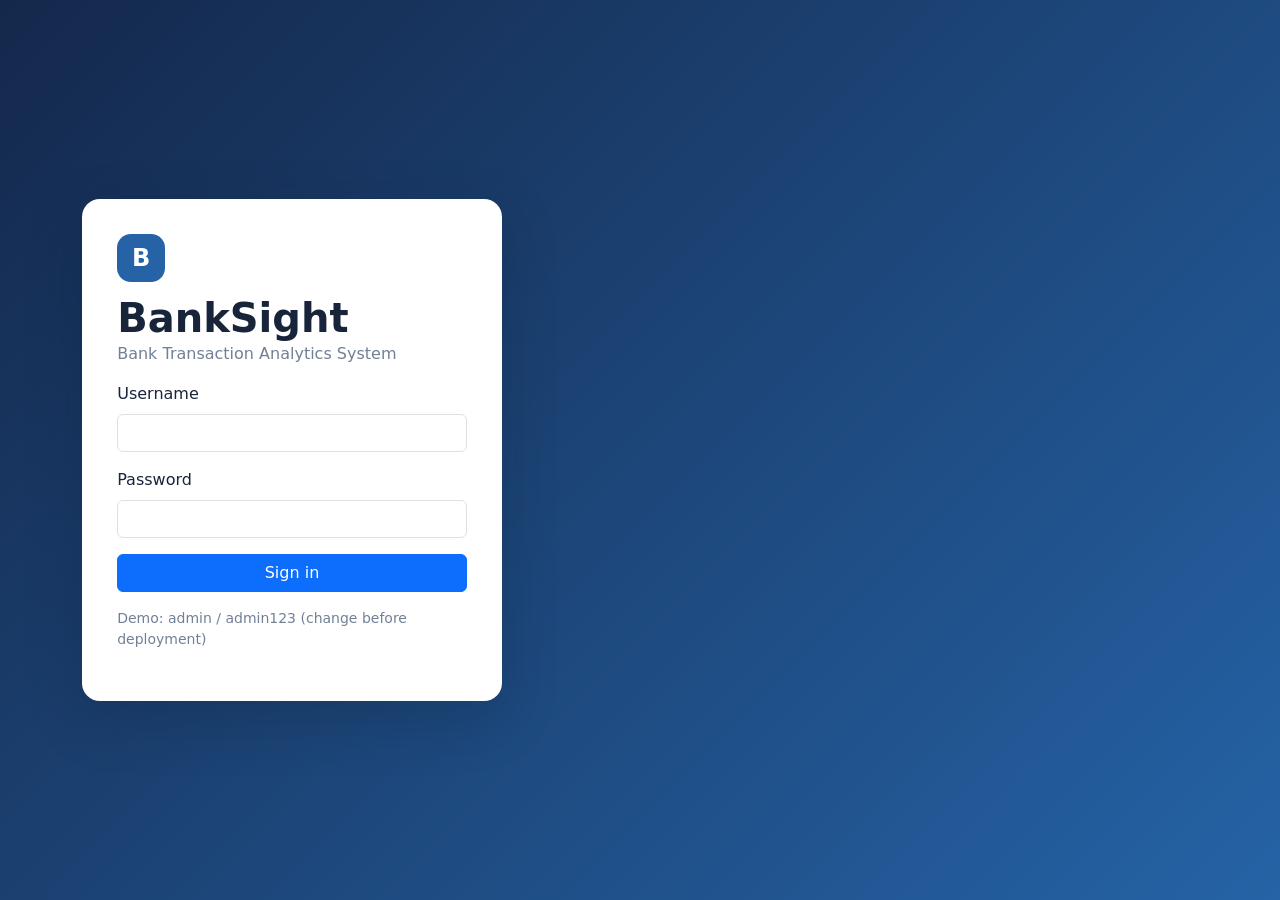
<file: BankSight/frontend/index.html>
<!doctype html>
<html lang="en"><head><meta charset="utf-8"><meta name="viewport" content="width=device-width,initial-scale=1"><title>BankSight | Sign in</title><link href="https://cdn.jsdelivr.net/npm/bootstrap@5.3.3/dist/css/bootstrap.min.css" rel="stylesheet"><link rel="stylesheet" href="css/style.css"></head>
<body class="auth-page"><main class="container"><div class="auth-card"><div class="brand-mark">B</div><h1>BankSight</h1><p class="muted">Bank Transaction Analytics System</p><form id="loginForm"><label class="form-label" for="username">Username</label><input class="form-control mb-3" id="username" autocomplete="username" required><label class="form-label" for="password">Password</label><input class="form-control mb-3" id="password" type="password" autocomplete="current-password" required><button class="btn btn-primary w-100">Sign in</button><p id="loginMessage" class="small mt-3" role="status"></p></form><p class="small muted">Demo: admin / admin123 (change before deployment)</p></div></main><script src="js/config.js"></script><script src="js/login.js"></script></body></html>
</file>
<file: BankSight/frontend/css/style.css>
body{background:#f4f7fb;color:#18243a;font-family:Inter,system-ui,Arial,sans-serif}.navbar{background:#14284b}.navbar-brand{font-weight:800;letter-spacing:.3px}.auth-page{min-height:100vh;display:grid;place-items:center;background:linear-gradient(135deg,#14284b,#2563a6)}.auth-card{background:#fff;width:min(100%,420px);padding:2.2rem;border-radius:18px;box-shadow:0 18px 55px #081a3438}.auth-card h1{font-weight:800;margin:.7rem 0 0}.brand-mark{height:48px;width:48px;border-radius:14px;background:#2563a6;color:#fff;display:grid;place-items:center;font-size:1.5rem;font-weight:800}.muted{color:#718096}.metric,.panel{background:white;border-radius:14px;padding:1.2rem;box-shadow:0 5px 22px #18243a0c}.metric span{display:block;color:#718096;font-size:.9rem}.metric strong{display:block;font-size:1.8rem;margin-top:.35rem}.panel h2{font-weight:700}.table{vertical-align:middle}.status-flagged{color:#b42318;font-weight:700}.status-normal{color:#067647;font-weight:700}
</file>
